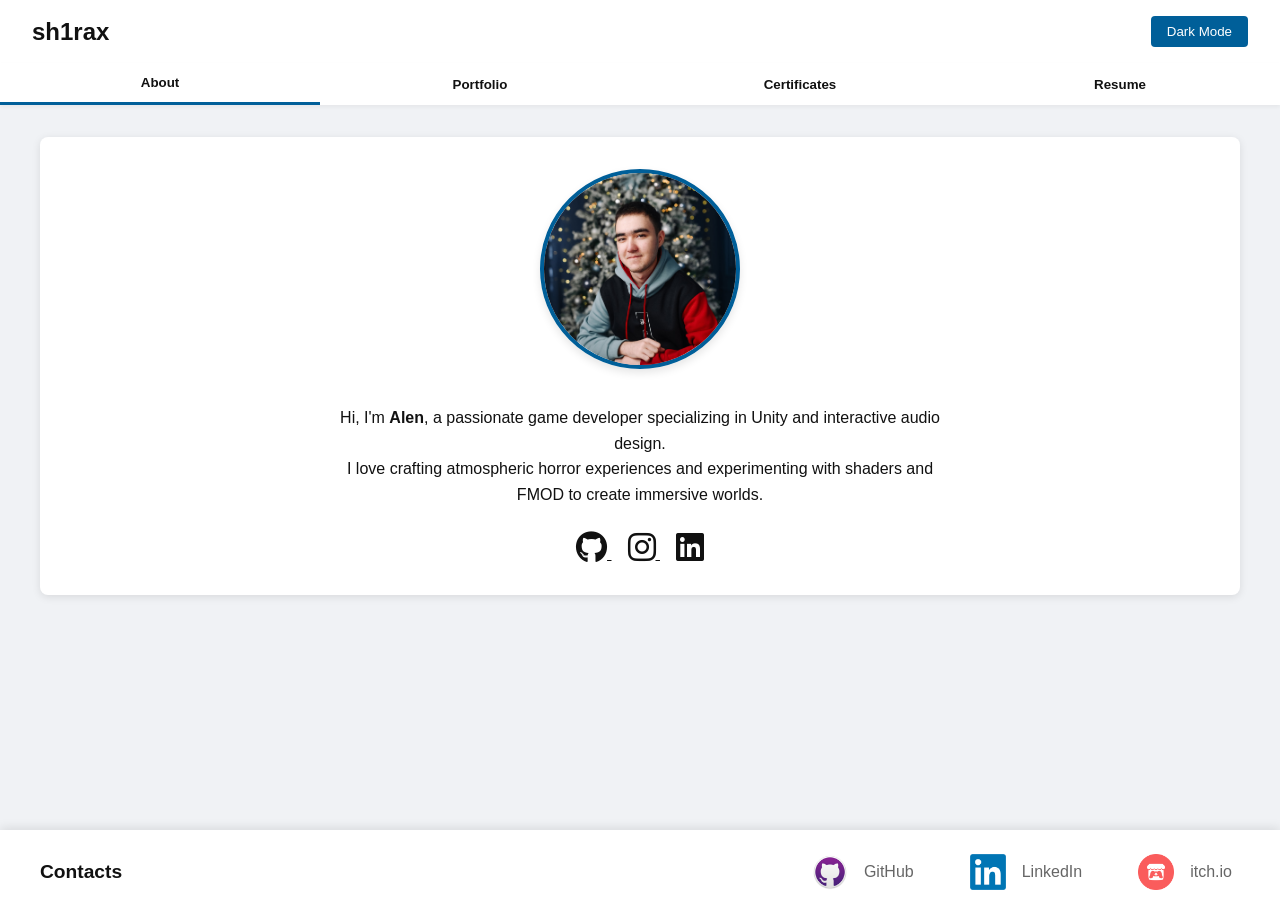
<file: index.html>
<!DOCTYPE html>
<html lang="en">
<head>
  <meta charset="UTF-8" />
  <meta name="viewport" content="width=device-width,initial-scale=1" />
  <title>Alen Ismagambetov</title>
  
  <link
    rel="stylesheet"
    href="https://cdnjs.cloudflare.com/ajax/libs/font-awesome/6.4.0/css/all.min.css"
    integrity="sha512-p1CmRJY6KAK1Jk5+3+gR5s3H2XQEoxb+ZiV+Rr8RGx9H67rq+N0JG+Z4aRCOWUD+u8f2dD4Aa3jz4X07Pz3U2Q=="
    crossorigin="anonymous"
    referrerpolicy="no-referrer"
  />
  <link rel="stylesheet" href="./scripts/Style.css" />
</head>
<body class="theme-light">
  <header class="header">
    <h1>sh1rax</h1>
    <button id="theme-toggle" class="btn-toggle">Dark Mode</button>
  </header>

  <nav class="tabs">
    <button class="tab-btn active" data-tab="About">About</button>
    <button class="tab-btn" data-tab="Portfolio">Portfolio</button>
    <button class="tab-btn" data-tab="Certificates">Certificates</button>
    <button class="tab-btn" data-tab="Resume">Resume</button>
  </nav>

  <main class="main-content">
    <div class="tab-container">
      <!-- About -->
      <section id="About" class="tab-content active">
        <div class="about">
          <img src="Resources/AlenPhoto.jpg" alt="Your Name" class="avatar" />
          <p class="bio">
            Hi, I'm <strong>Alen</strong>, a passionate game developer
            specializing in Unity and interactive audio design.<br />
            I love crafting atmospheric horror experiences and experimenting
            with shaders and FMOD to create immersive worlds.
          </p>
          <div class="socials">
            <a href="https://github.com/sh1raxx" target="_blank" aria-label="GitHub">
              <i class="fab fa-github fa-2x"></i>
            </a>
            <a href="https://instagram.com/shhhirax" target="_blank" aria-label="Instagram">
              <i class="fab fa-instagram fa-2x"></i>
            </a>
            <a href="https://linkedin.com/in/sh1rax" target="_blank" aria-label="LinkedIn">
              <i class="fab fa-linkedin fa-2x"></i>
            </a>
          </div>
        </div>
      </section>

      <!-- Portfolio -->
      <section id="Portfolio" class="tab-content">
        <div class="project-grid">
          <!-- Main Project Card -->
          <div class="project-card main-project">
            <div class="project-image">
              <img src="Resources/whsiperbg.png" alt="The Whisper Game Screenshot" />
            </div>
            <div class="project-content">
              <h3>The Whisper</h3>
              <p>Small horror game prototype made in Unity and FMOD, inspired by Amnesia: The Dark Descent.</p>
              <div class="project-tags">
                <span class="tag">Unity</span>
                <span class="tag">FMOD</span>
                <span class="tag">Horror</span>
              </div>
              <a href="https://sh1rax.itch.io/the-whisper" target="_blank" class="project-link">View on itch.io</a>
            </div>
          </div>

          <!-- Additional Project Cards -->
          <div class="project-card">
            <div class="project-image">
              <img src="Resources/BobbleHeadWars.png" alt="BobbleHead Wars Screenshot" />
            </div>
            <div class="project-content">
              <h3>BobbleHead Wars</h3>
              <p>Third person shooter game prototype made in Unity with tutorial in college course.</p>
              <div class="project-tags">
                <span class="tag">Unity</span>
                <span class="tag">C#</span>
                <span class="tag">Third Person Shooter</span>
              </div>
              <a href="https://github.com/sh1raxx/Bobbleheadwars" target="_blank" class="project-link">View Project</a>
            </div>
          </div>

          <div class="project-card">
            <div class="project-image">
              <img src="Resources/RobotRampage.png" alt="Project Screenshot" />
            </div>
            <div class="project-content">
              <h3>RobotRampage</h3>
              <p>First person shooter game prototype made in Unity with tutorial in college course.</p>
              <div class="project-tags">
                <span class="tag">Unity</span>
                <span class="tag">C#</span>
                <span class="tag">First Person Shooter</span>
              </div>
              <a href="https://github.com/sh1raxx/RobotRampageFinale" target="_blank" class="project-link">View Project</a>
            </div>
          </div>

          <div class="project-card">
            <div class="project-image">
              <img src="Resources/FlappyBird.jpg" alt="Project Screenshot" />
            </div>
            <div class="project-content">
              <h3>Flappy Bird Clone</h3>
              <p>Basic flappy bird clone made with Phaser.io</p>
              <div class="project-tags">
                <span class="tag">Phaser.io</span>
                <span class="tag">JavaScript</span>
                <span class="tag">2D</span>
              </div>
              <a href="https://github.com/sh1raxx/flappy-bird-alen" target="_blank" class="project-link">View Project</a>
            </div>
          </div>
        </div>
      </section>

      <!-- Certificates -->
      <section id="Certificates" class="tab-content">
        <div class="certificate-card">
          <div class="certificate-image">
            <img src="Resources/FMOD.png" alt="FMOD Certificate" />
          </div>
          <div class="certificate-content">
            <h3>FMOD for Game Audio</h3>
            <p class="issuer">Udemy, Elvis Suhadolnik Bonesso</p>
            <p class="date">Issued April 24, 2025</p>
            <a href="https://ude.my/UC-fa2db65a-5d10-44ad-b75f-f3063c6823f0" class="certificate-link">
              <i class="fas fa-certificate"></i>
              <span>View Certificate</span>
            </a>
          </div>
        </div>

        <div class="certificate-card">
          <div class="certificate-image">
            <img src="Resources/postman.png" alt="postman certificate" />
          </div>
          <div class="certificate-content">
            <h3>Postman API Fundamentals Student Expert</h3>
            <p class="issuer">Postman</p>
            <p class="date">Issued Dec 3, 2024</p>
            <a href="https://badgr.com/public/assertions/IdX0peLxRSSuEm4Li3upFA" class="certificate-link">
              <i class="fas fa-certificate"></i>
              <span>View Certificate</span>
            </a>
          </div>
        </div>
      </section>

      <!-- Resume -->
      <section id="Resume" class="tab-content">
        <h2>Resume</h2>
        <div class="resume-download">
          <a href="Resources/resume.pdf" class="download-button" download>
            <i class="fas fa-download"></i>
            Download Resume
          </a>
        </div>
      </section>
    </div>
  </main>

  <footer class="footer">
    <div class="footer-content">
      <h3>Contacts</h3>
      <div class="footer-links">
        <a href="https://github.com/sh1raxx" target="_blank" aria-label="GitHub">
          <img src="Resources/GithubLogo.png" alt="GitHub" class="logo-img" />
          <span>GitHub</span>
        </a>
        <a href="https://linkedin.com/in/sh1rax" target="_blank" aria-label="LinkedIn">
          <img src="Resources/LinkedinLogo.png" alt="LinkedIn" class="logo-img" />
          <span>LinkedIn</span>
        </a>
        <a href="https://sh1rax.itch.io" target="_blank" aria-label="itch.io">
          <img src="Resources/ItchIoLogo.png" alt="itch.io" class="logo-img" />
          <span>itch.io</span>
        </a>
      </div>
    </div>
  </footer>
  
  <script src="./scripts/Script.js"></script>
</body>
</html>
</file>
<file: scripts/Style.css>
/* ========== ТЕМЫ ========== */
:root {
  --bg:   #f0f2f5;
  --text: #111;
  --accent: #005f99;
  --accent-hover: #0077b3;
  --surface: #ffffff;
  --card-bg: #ffffff;
  --text-primary: #111;
  --text-secondary: #666;
  --tag-bg: #005f99;
  --tag-text: #ffffff;
}
body.theme-dark {
  --bg:      #1e1e1e;
  --text:    #e0e0e0;
  --accent:  #1e90ff;
  --accent-hover: #4da6ff;
  --surface: #2a2a2a;
  --card-bg: #2a2a2a;
  --text-primary: #e0e0e0;
  --text-secondary: #b0b0b0;
  --tag-bg: #1e90ff;
  --tag-text: #ffffff;
}

/* ========== СБРОС ========== */
* {
  box-sizing: border-box;
  margin: 0;
  padding: 0;
}
body, html {
  height: 100%;
  min-height: 100vh;
  background: var(--bg);
  color: var(--text);
  font-family: Arial, sans-serif;
  transition: background .3s, color .3s;
  overflow-x: hidden;
}

/* ========== HEADER ========== */
.header {
  display: flex;
  justify-content: space-between;
  align-items: center;
  background: var(--surface);
  padding: 1rem 2rem;
  box-shadow: 0 2px 4px rgba(0,0,0,0.1);
}
.header h1 { font-size: 1.5rem; }
.btn-toggle {
  background: var(--accent);
  color: #fff;
  border: none;
  padding: .5rem 1rem;
  border-radius: 4px;
  cursor: pointer;
}

/* ========== TABS ========== */
.tabs {
  display: flex;
  background: var(--surface);
  box-shadow: 0 2px 4px rgba(0,0,0,0.05);
}
.tab-btn {
  flex: 1;
  padding: .75rem;
  background: none;
  border: none;
  font-weight: bold;
  cursor: pointer;
  color: var(--text);
  transition: background .2s;
}
.tab-btn:hover { background: rgba(0,0,0,0.03); }
.tab-btn.active { border-bottom: 3px solid var(--accent); }

/* ========== MAIN ========== */
.main-content {
  max-width: 1200px;
  margin: 2rem auto;
  margin-bottom: 5rem;
}

/* Tab content visibility */
.tab-container {
  position: relative;
  min-height: 400px;
  padding-bottom: 80px;
}

.tab-content {
  display: none;
  position: absolute;
  top: 0;
  left: 0;
  width: 100%;
  opacity: 0;
  visibility: hidden;
  transition: opacity 0.3s ease, visibility 0.3s ease;
  background: var(--surface);
  padding: 2rem;
  border-radius: 8px;
  box-shadow: 0 2px 8px rgba(0,0,0,0.1);
}

.tab-content.active {
  display: block;
  opacity: 1;
  visibility: visible;
}

/* Dark mode adjustments */
.theme-dark .tab-content {
  background: var(--surface);
  box-shadow: 0 2px 8px rgba(0,0,0,0.2);
}

/* ========== ABOUT ========== */
.about {
  text-align: center;
}

.avatar {
  width: 200px;
  height: 200px;
  border-radius: 50%;
  object-fit: cover;
  margin-bottom: 2rem;
  border: 4px solid var(--accent);
  box-shadow: 0 4px 8px rgba(0, 0, 0, 0.1);
  transition: transform 0.3s ease, box-shadow 0.3s ease;
}

.avatar:hover {
  transform: scale(1.05);
  box-shadow: 0 6px 12px rgba(0, 0, 0, 0.15);
}

.bio {
  line-height: 1.6;
  margin-bottom: 1.5rem;
  max-width: 600px;
  margin-left: auto;
  margin-right: auto;
}

.socials a {
  margin: 0 .5rem;
  color: var(--text);
  transition: color .2s;
}
.socials a:hover { color: var(--accent); }

/* ========== PORTFOLIO ========== */
.project-grid {
  display: grid;
  grid-template-columns: repeat(auto-fit, minmax(300px, 1fr));
  gap: 2rem;
  padding: 1rem;
  margin-bottom: 2rem;
}

.project-card {
  background: var(--card-bg);
  border-radius: 12px;
  overflow: hidden;
  box-shadow: 0 4px 6px rgba(0, 0, 0, 0.1);
  transition: transform 0.3s ease, box-shadow 0.3s ease;
}

.project-card:hover {
  transform: translateY(-5px);
  box-shadow: 0 8px 12px rgba(0, 0, 0, 0.15);
}

.project-image {
  width: 100%;
  height: 200px;
  overflow: hidden;
  position: relative;
}

.project-image img {
  width: 100%;
  height: 100%;
  object-fit: cover;
  transition: transform 0.3s ease;
}

.project-card:hover .project-image img {
  transform: scale(1.05);
}

.project-content {
  padding: 1.5rem;
}

/* Adjust spacing for cards without images */
.project-card:not(:has(.project-image)) .project-content {
  padding-top: 2rem;
}

.project-content h3 {
  margin: 0 0 0.5rem 0;
  color: var(--text-primary);
  font-size: 1.25rem;
}

.project-content p {
  margin: 0 0 1rem 0;
  color: var(--text-secondary);
  font-size: 0.9rem;
  line-height: 1.5;
}

.project-tags {
  display: flex;
  flex-wrap: wrap;
  gap: 0.5rem;
  margin-bottom: 1rem;
}

.tag {
  background: var(--tag-bg);
  color: var(--tag-text);
  padding: 0.25rem 0.75rem;
  border-radius: 20px;
  font-size: 0.8rem;
  font-weight: 500;
  letter-spacing: 0.5px;
}

.project-link {
  display: inline-block;
  color: var(--accent-color);
  text-decoration: none;
  font-weight: 500;
  transition: color 0.3s ease;
}

.project-link:hover {
  color: var(--accent-hover);
}

/* Dark mode adjustments */
.theme-dark .project-card {
  background: var(--dark-card-bg);
}

.theme-dark .tag {
  background: var(--dark-accent);
}

.theme-dark .project-link {
  color: var(--dark-accent);
}

.theme-dark .project-link:hover {
  color: var(--dark-accent-hover);
}

/* ========== CERTIFICATES ========== */
.certificates {
  display: grid;
  gap: 2rem;
  padding: 1rem;
}

.certificate-card {
  background: var(--card-bg);
  border-radius: 12px;
  overflow: hidden;
  box-shadow: 0 4px 6px rgba(0, 0, 0, 0.1);
  transition: transform 0.3s ease, box-shadow 0.3s ease;
  display: flex;
  align-items: center;
  padding: 1.5rem;
  gap: 2rem;
}

.certificate-card:hover {
  transform: translateY(-5px);
  box-shadow: 0 8px 12px rgba(0, 0, 0, 0.15);
}

.certificate-image {
  width: 100px;
  height: 100px;
  flex-shrink: 0;
  display: flex;
  align-items: center;
  justify-content: center;
}

.certificate-image img {
  width: 100%;
  height: 100%;
  object-fit: contain;
  border-radius: 8px;
}

.certificate-content {
  flex-grow: 1;
}

.certificate-content h3 {
  color: var(--text-primary);
  margin-bottom: 0.5rem;
  font-size: 1.2rem;
}

.certificate-content .issuer {
  color: var(--text-secondary);
  font-size: 0.9rem;
  margin-bottom: 0.5rem;
}

.certificate-content .date {
  color: var(--accent);
  font-size: 0.9rem;
  font-weight: 500;
}

.certificate-link {
  color: var(--accent);
  text-decoration: none;
  display: inline-flex;
  align-items: center;
  gap: 0.5rem;
  margin-top: 1rem;
  font-weight: 500;
  transition: color 0.3s ease;
}

.certificate-link:hover {
  color: var(--accent-hover);
}

@media (max-width: 600px) {
  .certificate-card {
    flex-direction: column;
    text-align: center;
    gap: 1rem;
  }
  
  .certificate-image {
    width: 80px;
    height: 80px;
  }
}

/* ========== RESUME ========== */
.resume h2 { margin-bottom: 1rem; }

.resume-download {
  display: flex;
  justify-content: center;
  margin-top: 2rem;
}

.download-button {
  display: inline-flex;
  align-items: center;
  gap: 0.5rem;
  padding: 0.8rem 1.5rem;
  background-color: var(--accent);
  color: white;
  text-decoration: none;
  border-radius: 8px;
  font-weight: 500;
  transition: background-color 0.3s ease;
}

.download-button:hover {
  background-color: var(--accent-hover);
}

.download-button i {
  font-size: 1.2rem;
}

/* Main Project Card */
.main-project {
  grid-column: 1 / -1;
  display: grid;
  grid-template-columns: 1fr 1fr;
  gap: 2rem;
  padding: 2rem;
  background: var(--surface);
  border: 2px solid var(--accent);
}

.main-project .project-image {
  height: 300px;
}

.main-project .project-content {
  display: flex;
  flex-direction: column;
  justify-content: center;
}

.main-project h3 {
  font-size: 1.5rem;
  margin-bottom: 1rem;
}

.main-project p {
  font-size: 1rem;
  margin-bottom: 1.5rem;
}

.main-project .project-tags {
  margin-bottom: 1.5rem;
}

.main-project .tag {
  font-size: 0.9rem;
  padding: 0.4rem 1rem;
}

.main-project .project-link {
  font-size: 1.1rem;
  padding: 0.5rem 1rem;
  background: var(--accent);
  color: white;
  border-radius: 4px;
  text-align: center;
  text-decoration: none;
  transition: all 0.3s ease;
  display: inline-block;
  border: 2px solid var(--accent);
}

.main-project .project-link:hover {
  background: var(--accent-hover);
  color: white;
  text-decoration: none;
  transform: translateY(-2px);
  box-shadow: 0 4px 8px rgba(0, 0, 0, 0.2);
}

/* Dark mode adjustments for main project */
.theme-dark .main-project {
  background: var(--dark-surface);
  border-color: var(--dark-accent);
}

.theme-dark .main-project .project-link {
  background: var(--accent);
  border-color: var(--accent);
}

.theme-dark .main-project .project-link:hover {
  background: var(--accent-hover);
  color: white;
  text-decoration: none;
  transform: translateY(-2px);
  box-shadow: 0 4px 8px rgba(0, 0, 0, 0.3);
}

/* Dark mode adjustments */
.theme-dark {
  background: var(--bg);
}

.theme-dark .main-content {
  background: var(--surface);
  box-shadow: 0 2px 8px rgba(0,0,0,0.2);
}

/* ========== FOOTER ========== */
.footer {
  position: fixed;
  bottom: 0;
  left: 0;
  right: 0;
  background: var(--surface);
  padding: 1rem;
  box-shadow: 0 -2px 10px rgba(0, 0, 0, 0.1);
  z-index: 1000;
  height: 70px;
}

.footer-content {
  max-width: 1200px;
  margin: 0 auto;
  display: flex;
  justify-content: space-between;
  align-items: center;
}

.footer h3 {
  color: var(--text-primary);
  font-size: 1.2rem;
  margin: 0;
}

.footer-links {
  display: flex;
  gap: 2.5rem;
  align-items: center;
}

.footer-links a {
  color: var(--text-secondary);
  text-decoration: none;
  display: flex;
  align-items: center;
  gap: 1rem;
  transition: all 0.3s ease;
  padding: 0.5rem;
  border-radius: 8px;
}

.footer-links a:hover {
  color: var(--accent);
  background: rgba(0, 0, 0, 0.05);
}

.footer-links .logo-img {
  width: 36px;
  height: 36px;
  object-fit: contain;
}

.theme-dark .footer-links a:hover {
  background: rgba(255, 255, 255, 0.05);
}

/* Dark mode adjustments for footer */
.theme-dark .footer {
  background: var(--surface);
  box-shadow: 0 -2px 10px rgba(0, 0, 0, 0.2);
}

.theme-dark .footer-links a {
  color: var(--text-secondary);
}

.theme-dark .footer-links a:hover {
  color: var(--accent);
}

/* Медиа-запрос для мобильных устройств */
@media (max-width: 600px) {
  .tab-container {
    padding-bottom: 100px;
  }
  
  .footer {
    height: 90px;
  }
}

/* Адаптивность для мобильных устройств */
@media (max-width: 600px) {
  .avatar {
    width: 160px;
    height: 160px;
  }
}
</file>
